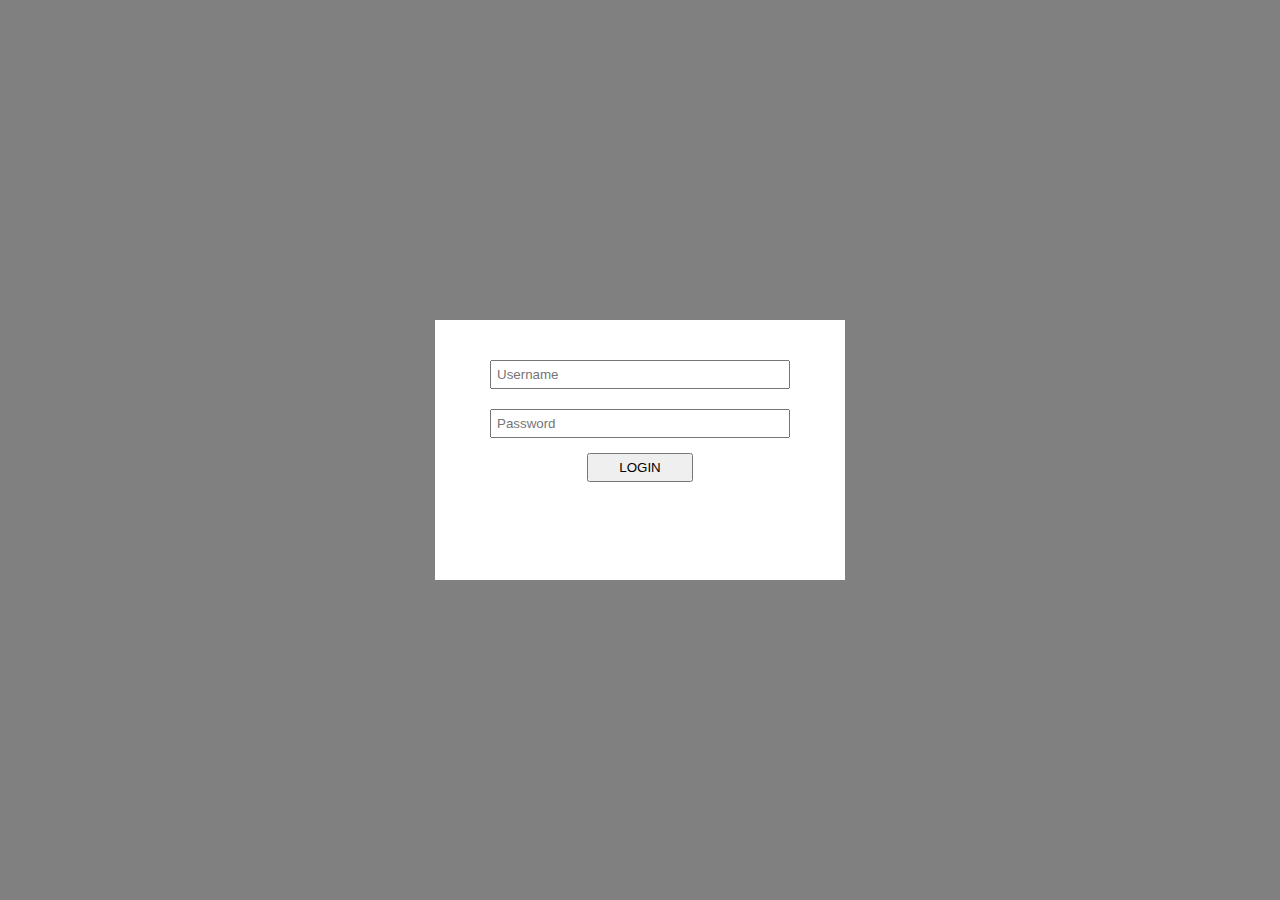
<file: TenderfootApp/wwwroot/index.html>
﻿<html>
<head>
    <meta charset="utf-8" />
    <meta name="viewport" content="width=device-width, initial-scale=1.0" />
    <title>Ether Wallet v1.0.0</title>
    <link rel="stylesheet" href="css/site.css" />
    <link rel="stylesheet" href="css/modal.css" />
    <link rel="stylesheet" href="css/pages/login.css" />
    <script src="js/libraries/jquery-3.3.1.min.js"></script>
    <script src="js/libraries/vue.min.js"></script>
    <script src="js/config.js"></script>
    <script src="js/site.js"></script>
    <script src="js/modal.js"></script>
</head>
<body>
    <div id="header"></div>
    <div id="container">
        <div id="loginForm">
            <center>
                <input type="text" v-model="username" placeholder="Username" style="width:300px;"><br>
                <input type="password" v-model="password" placeholder="Password" style="width:300px;"><br>
                <button v-on:click="Login">LOGIN</button>
            </center>
        </div>
    </div>
    <div id="modalShadow" class="unshow"></div>
    <div id="invalidLogin" class="modal unshow" style="width:400px;height:200px;">
        <center>
            <div style="margin-top:70px;">Invalid username of password.</div>
            <button onclick="HideModal('invalidLogin')">Close</button>
        </center>
    </div>
    <div id="footer"></div>
    <script src="js/pages/login.js"></script>
</body>
</html>
</file>
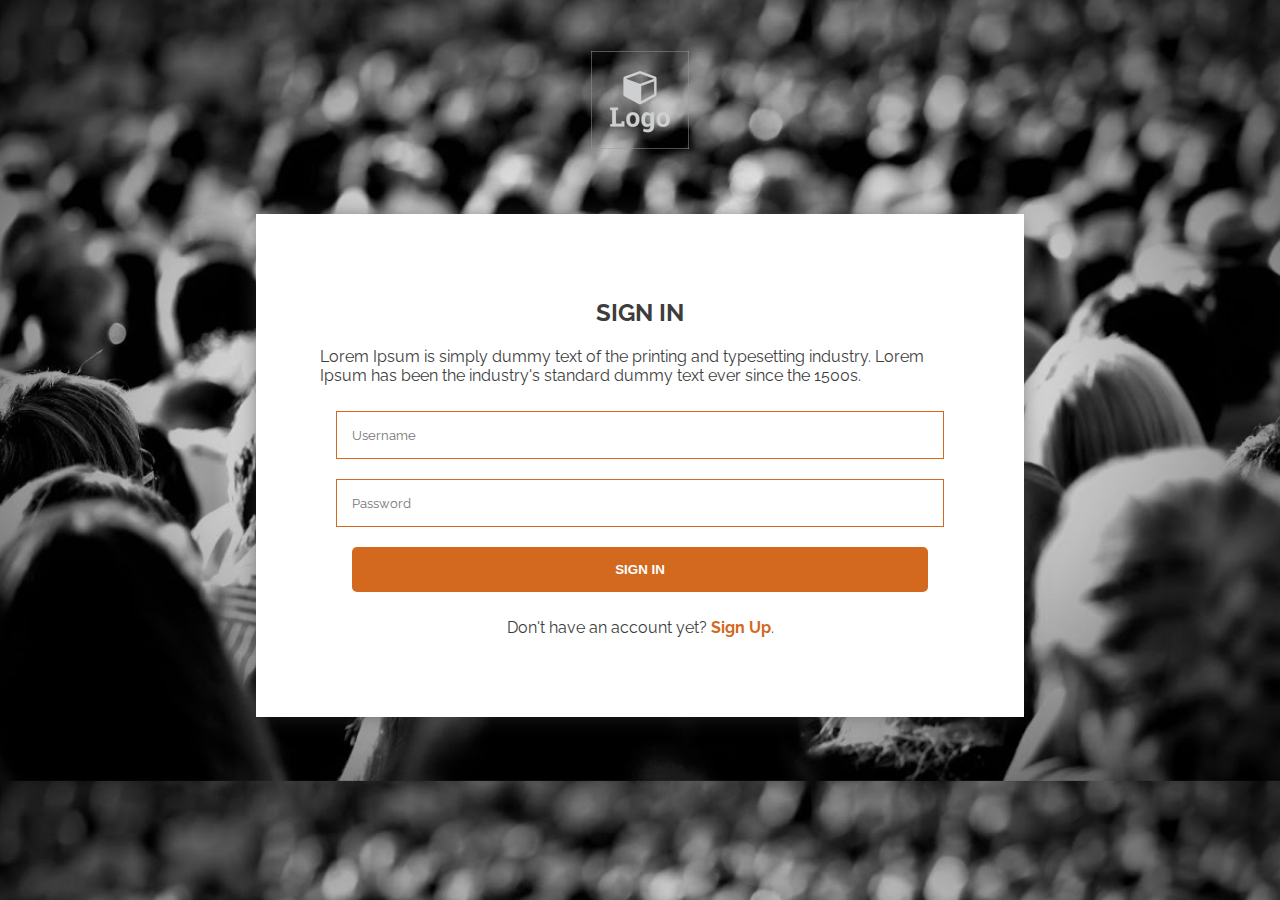
<file: PrayerForums/wwwroot/signin.html>
﻿<!DOCTYPE html>
<html>
<head>
    <meta charset="utf-8" />
    <meta http-equiv="X-UA-Compatible" content="IE=edge">
    <meta name="description" content="Send your prayer requests, share your testimonies, spread the word of God." />
    <title>Sign In</title>
    <meta name="viewport" content="width=device-width, initial-scale=1">
    <link rel="stylesheet" type="text/css" media="screen" href="css/common/site.css" />
    <link rel="stylesheet" type="text/css" media="screen" href="css/common/modal.css" />
    <link rel="stylesheet" type="text/css" media="screen" href="css/signup.css" />
    <script src="js/lib/jquery-3.3.1.js"></script>
    <script src="js/lib/vue.js"></script>
    <script src="js/common/site.js"></script>
    <script src="js/common/modal.js"></script>
</head>
<body>
    <center>
        <div id="logo"></div>
        <div id="signIn">
            <h2>SIGN IN</h2>
            <p style="text-align: left;">Lorem Ipsum is simply dummy text of the printing and typesetting industry. Lorem Ipsum has been the industry's standard dummy text ever since the 1500s.</p>
            <input v-model="username" type="text" placeholder="Username" />
            <input v-model="password" type="password" placeholder="Password" />
            <button v-on:click="Login()">SIGN IN</button>
            <p>Don't have an account yet? <a href="signup.html">Sign Up</a>.</p>
            <div id="modalMessage" class="modal unshow" style="width:300px;bottom:inherit;padding:5%">
                <p v-html="messages"></p>
                <button onclick="HideModal()">Close</button>
            </div>
        </div>
    </center>
    <div id="modalShadow" class="unshow"></div>
    <div id="indexModal" class="modal unshow" style="width:400px;height:200px;">
        <center>
            <button onclick="HideModal('indexModal')">Close</button>
        </center>
    </div>
    <div id="modalShadow" class="unshow"></div>
    <div id="modalLoading" class="modal unshow"></div>
    <script src="js/signin.js"></script>
</body>
</html>
</file>
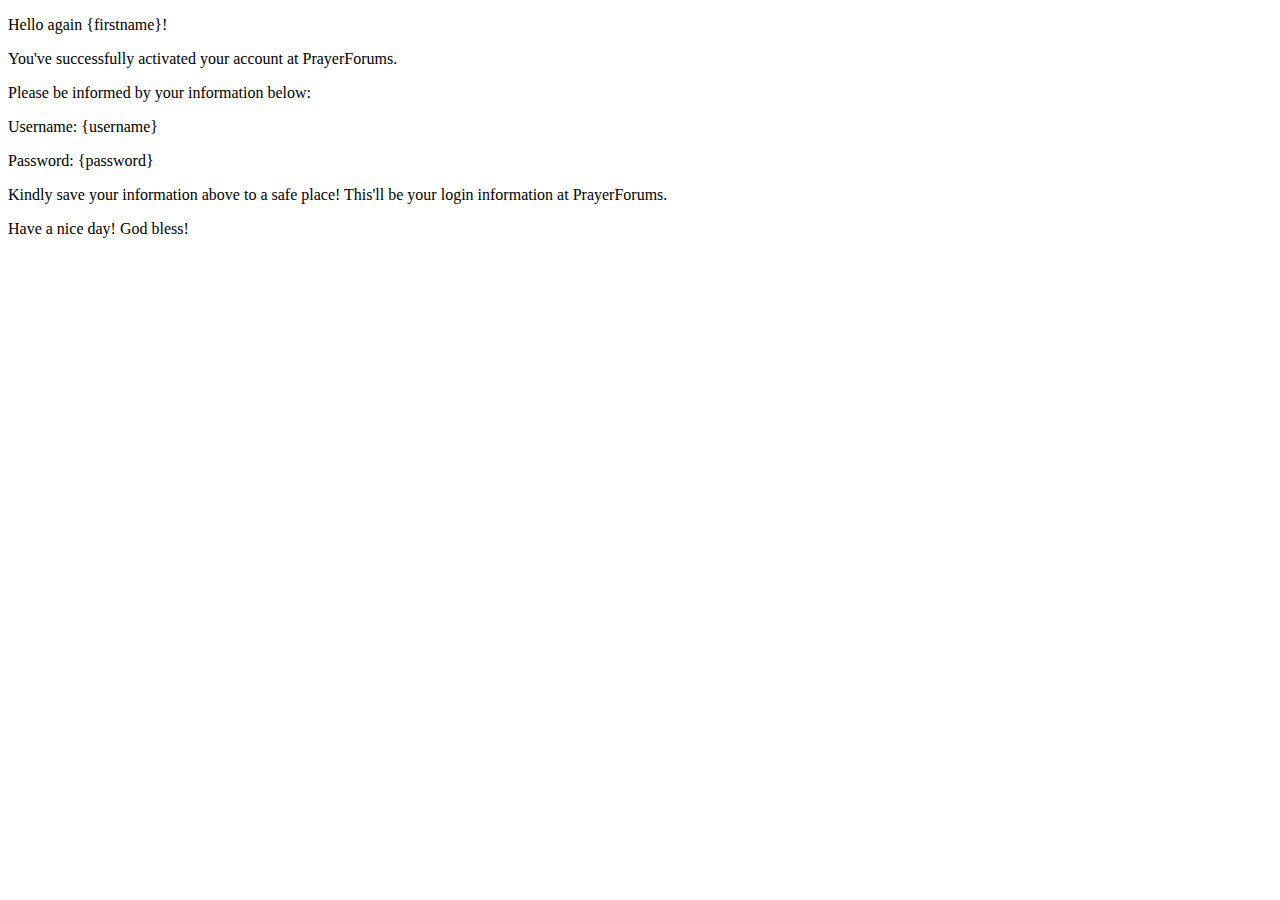
<file: PrayerForums/Resources/Emails/MemberActivated.html>
﻿<!DOCTYPE html>
<html>
<head>
    <meta charset="utf-8" />
    <title>You are now an official member!</title>
</head>
<body>
    <p>Hello again {firstname}!</p>
    <p>You've successfully activated your account at PrayerForums.</p>
    <p>Please be informed by your information below:</p>
    <p>Username: {username}</p>
    <p>Password: {password}</p>
    <p>Kindly save your information above to a safe place! This'll be your login information at PrayerForums.</p>
    <p>Have a nice day! God bless!</p>
</body>
</html>
</file>
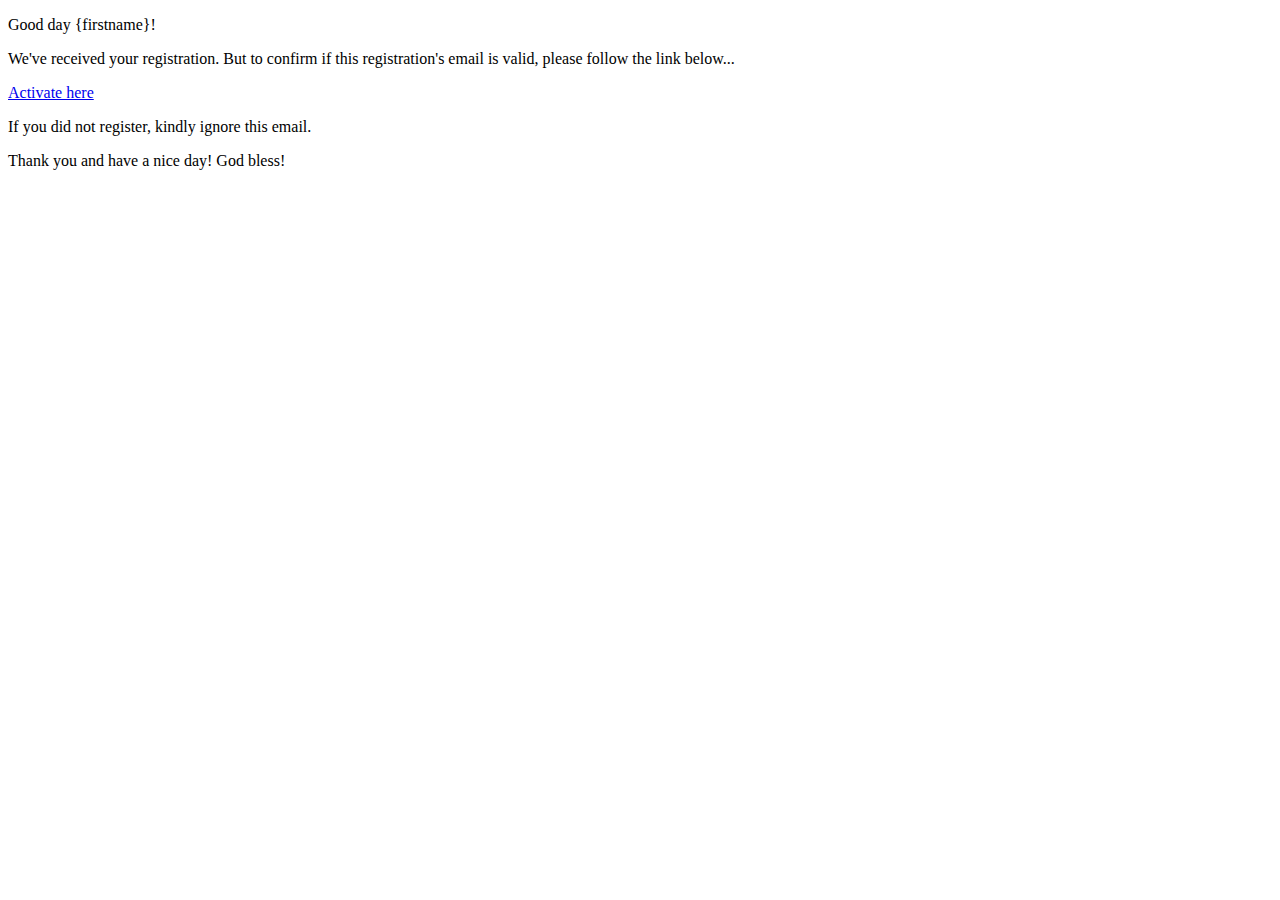
<file: PrayerForums/Resources/Emails/MemberRegister.html>
﻿<!DOCTYPE html>
<html>
<head>
    <meta charset="utf-8" />
    <title>Thank you for registering, {firstname}!</title>
</head>
<body>
    <p>Good day {firstname}!</p>
    <p>We've received your registration. But to confirm if this registration's email is valid, please follow the link below...</p>
    <p><a href="{url}/signin.html?key={activation_key}">Activate here</a></p>
    <p>If you did not register, kindly ignore this email.</p>
    <p>Thank you and have a nice day! God bless!</p>
</body>
</html>
</file>
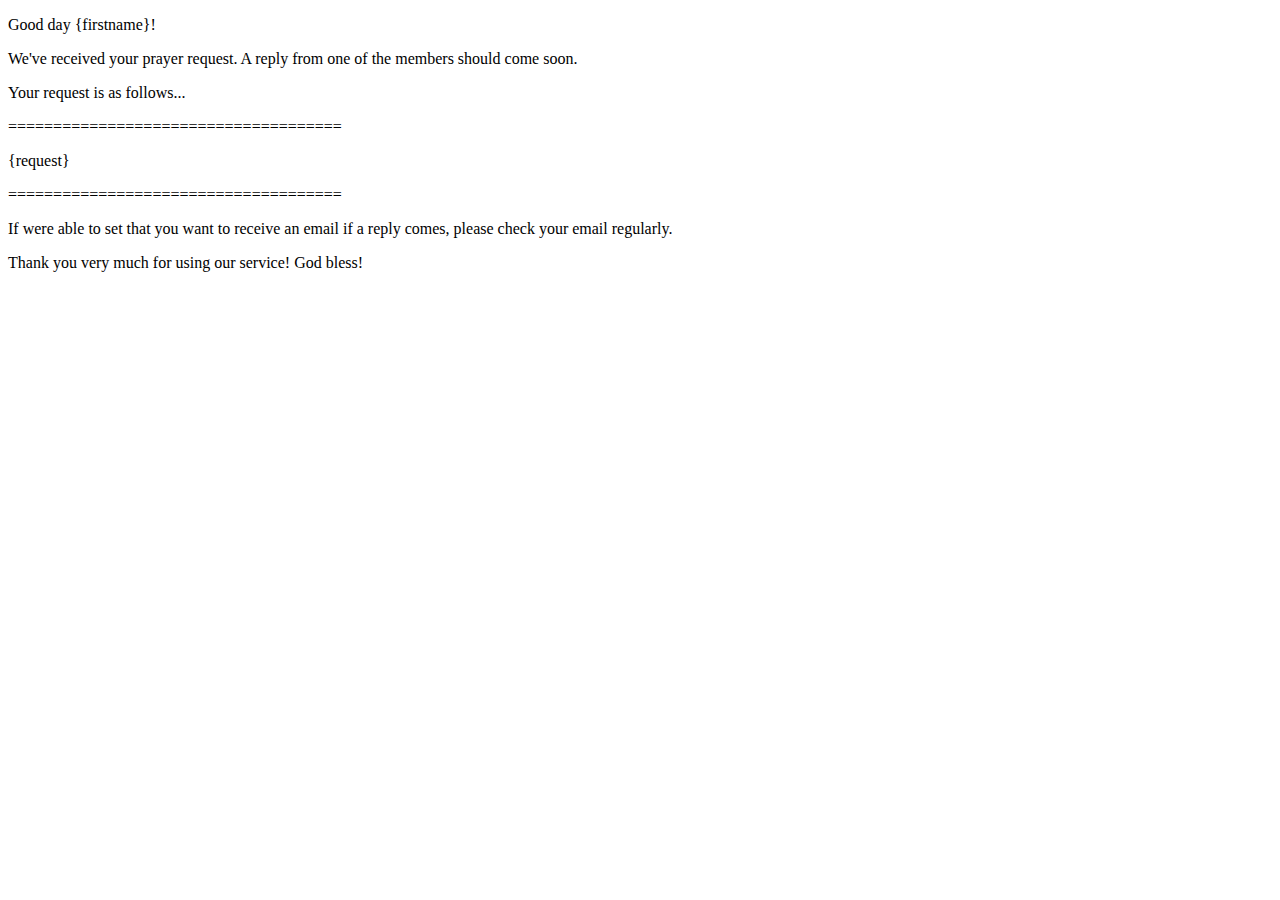
<file: PrayerForums/Resources/Emails/NewPrayerRequest.html>
﻿<!DOCTYPE html>
<html>
<head>
    <meta charset="utf-8" />
    <title>We've received your prayer request, {firstname}!</title>
</head>
<body>
    <p>Good day {firstname}!</p>
    <p>We've received your prayer request. A reply from one of the members should come soon.</p>
    <p>Your request is as follows...</p>
    <p>=====================================</p>
    <p>{request}</p>
    <p>=====================================</p>
    <p>If were able to set that you want to receive an email if a reply comes, please check your email regularly.</p>
    <p>Thank you very much for using our service! God bless!</p>
</body>
</html>
</file>
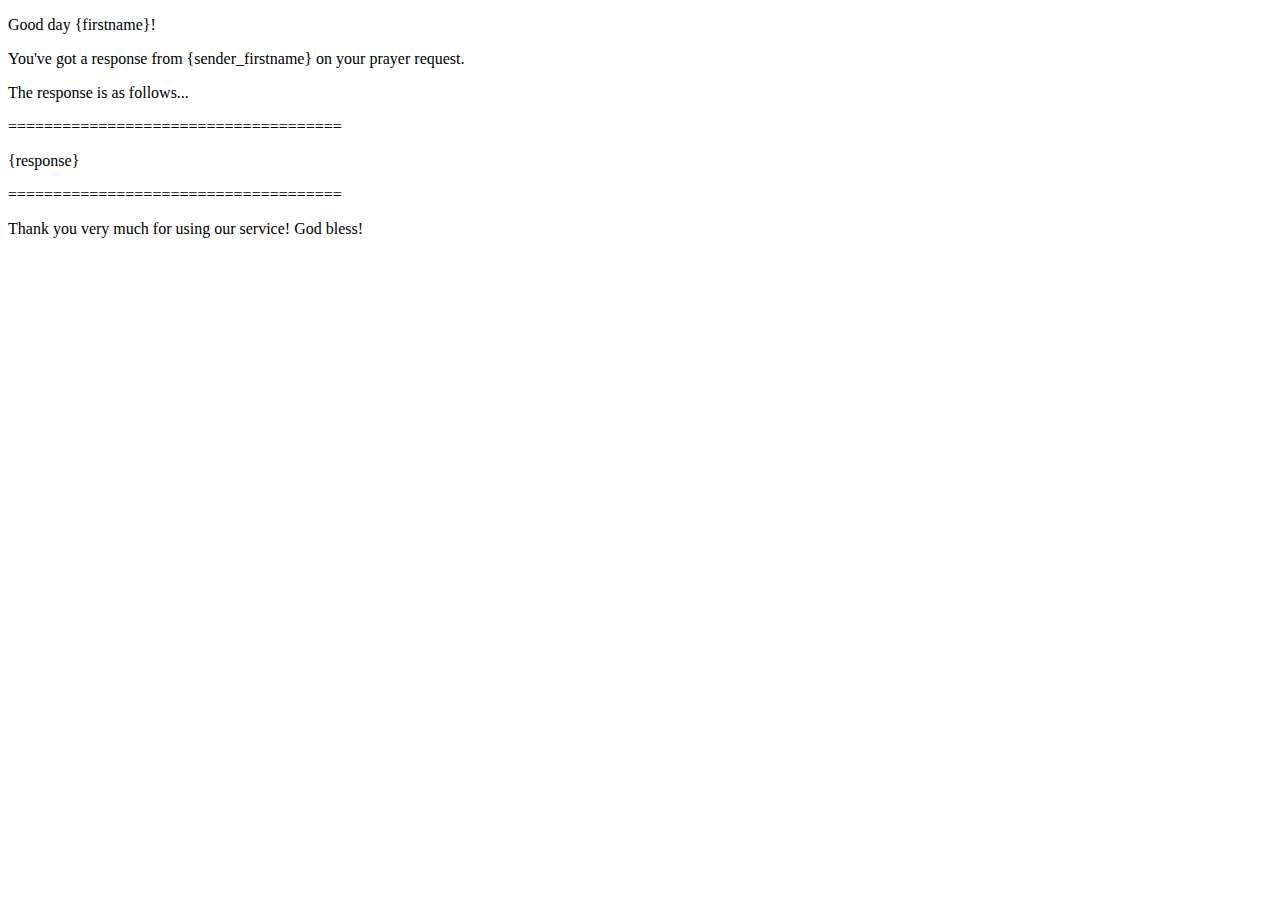
<file: PrayerForums/Resources/Emails/NewPrayerResponse.html>
﻿<!DOCTYPE html>
<html>
<head>
    <meta charset="utf-8" />
    <title>You've got a response to your prayer request, {firstname}!</title>
</head>
<body>
    <p>Good day {firstname}!</p>
    <p>You've got a response from {sender_firstname} on your prayer request.</p>
    <p>The response is as follows...</p>
    <p>=====================================</p>
    <p>{response}</p>
    <p>=====================================</p>
    <p>Thank you very much for using our service! God bless!</p>
</body>
</html>
</file>
<file: TenderfootApp/wwwroot/css/site.css>
a {
    text-decoration: none;
}

html {
    font-family: 'Courier New', Courier, monospace;
}

button {
    padding-left: 30px;
    padding-right: 30px;
    padding-top: 5px;
    padding-bottom: 5px;
    margin-top: 5px;
    margin-bottom: 5px;
}

body {
    background-color: gray;
    margin: auto;
}

input {
    padding: 5px;
    margin: 10px;
}
</file>
<file: TenderfootApp/wwwroot/css/modal.css>
#modalShadow {
    background-color: #000000;
    opacity: 0.8;
    width: 100%;
    height: 100%;
    position: fixed;
    left: 0;
    top: 0;
    z-index: 998;
}

.modal {
    background-color: #ffffff;
    box-shadow: 0px 0px 15px 1px #000000;
    margin: auto;
    position: fixed;
    top:0;
    bottom: 0;
    left: 0;
    right: 0;
    z-index: 999;
}

.unshow {
    display: none;
}
</file>
<file: TenderfootApp/wwwroot/css/pages/login.css>
#loginForm {
    background-color: white;
    margin: auto;
    position: fixed;
    top:0;
    bottom: 0;
    left: 0;
    right: 0;
    width: 350px;
    height: 200px;
    padding: 30px;
}
</file>
<file: PrayerForums/wwwroot/css/common/site.css>
@import url('https://fonts.googleapis.com/css?family=Raleway');
@import url('https://fonts.googleapis.com/css?family=Bowlby+One+SC');

a {
    text-decoration: none;
}

html {
    font-family: 'Raleway', sans-serif;
    color: #3d3d3d;
}

body {
    margin: auto;
}

input, textarea {
    background-color: transparent;
    border: 1px solid;
    border-color: #d2691e;
    font-family: 'Raleway', sans-serif;
    padding: 15px;
    margin: 10px 0px;
    width: 100%;
    resize: none;
}

    input[type=radio], input[type=checkbox] {
        width: inherit!important;
        margin-right: 10px;
    }

button {
    background-color: #d2691e;
    border-radius: 5px;
    border: none;
    color: #ffffff;
    padding: 15px 40px;
    font-weight: bold;
    text-align: center;
    display: inline-block;
    cursor: pointer;
    transition: 0.3s;
}

    button:hover {
        /*background: linear-gradient(#808080, #606060);*/
        background-color: #7a3d12;
    }

header {
    background-color: #140909;
    opacity: 0.95;
    position: fixed;
    top: 0;
    width: 100%;
    padding: 5px;
    z-index: 999;
}

    header div {
        background-image: url('../../images/logo.png');
        background-position: center;
        background-size: cover;
        height: 75px;
        width: 75px;
        float: left;
    }

    header nav {
        float: right;
        padding: 30px;
    }

        header nav a {
            color: #ffffff;
            top: 0;
            padding: 20px 20px;
            transition: 0.3s;
        }

            header nav a:hover {
                color: #d2691e;
            }

hr {
    border: none;
    height: 1px;
    color: #dddddd;
    background-color: #dddddd;
}

footer {
    background-color: #ededed;
}

    footer h2 {
        color: #d2691e;
    }

    footer .event {
        border-radius: 3px;
        padding: 10px 30px;
        background-color: #140909;
        color: #ffffff;
        margin: 10px 0px;
        width: 50%;
        text-overflow: ellipsis;
        white-space: nowrap;
        overflow: hidden;
        text-align: left;
        cursor: pointer;
        transition: 0.3s;
    }

        footer .event span {
            font-size: 10px;
            color: #d2691e;
        }

    footer .event:hover {
        transform: scale(1.05);
    }

    footer #footerContent {
        padding: 5%;
    }

    footer #credits {
        background-color: #140909;
        color: #ffffff;
        text-align: center;
        padding: 3px;
        font-size: 12px;

    }

#header {
    height: 89px;
}

.row:after {
    content: "";
    display: table;
    clear: both;
}

.column {
    float: left;
    width: 30%;
    padding: 1%;
    height: 300px;
}

table {
    margin: 20px;
    border-collapse: collapse;
    width: 95%;
    box-shadow: 0px 0px 25px -8px;
}

    table td, table th {
        border: 1px solid #dddddd;
        padding: 8px;
    }

    table tr:hover {
        background-color: #cdcdcd;
        cursor: pointer;
    }

    table th {
        padding-top: 12px;
        padding-bottom: 12px;
        text-align: left;
        background-color: #114859;
        color: white;
    }

    table span {
        display: block;
        font-size: 12px;
        margin: 5px;
        color: #808080;
    }

    table .button {
        background-color: #d2691e;
        color: #ffffff;
        padding: 15px 40px;
        font-weight: bold;
        text-align: center;
        cursor: pointer;
        transition: 0.3s;
    }

        table .button:hover {
            background-color: #7a3d12;
        }

@media screen and (max-width: 1024px) {
    header {
        position: absolute;
    }

        header nav {
            padding: 0px;
            right: 20px;
            text-align: right;
            position: absolute;
        }

            header nav a {
                padding: 0px;
                display: block;
            }

    .column {
        float: none;
        width: 100%;
        margin-bottom: 30px;
    }

    input {
        width: 70%;
    }
}
</file>
<file: PrayerForums/wwwroot/css/common/modal.css>
#modalShadow {
    background-color: #000000;
    opacity: 0.8;
    width: 100%;
    height: 100%;
    position: fixed;
    left: 0;
    top: 0;
    z-index: 1000 !important;
}

#modalLoading {
    background: url('../../images/loading.gif');
    background-size: cover;
    box-shadow: none;
    width: 100px;
    height: 100px;
    z-index: 1100 !important;
}

.modal {
    background-color: #ffffff;
    box-shadow: 0px 0px 15px 1px #000000;
    margin: auto;
    position: fixed;
    top: 0;
    bottom: 0;
    left: 0;
    right: 0;
    z-index: 1200 !important;
}

.unshow {
    display: none;
}
</file>
<file: PrayerForums/wwwroot/css/signup.css>
﻿body {
    background-image: url('../images/signup.jpg');
    background-position: center;
    background-size: cover;
}

#signUp, 
#signIn {
    background-color: #ffffff;
    position: relative;
    width: 50%;
    padding: 5%;
    margin: 5%;
    box-shadow: 0px 0px 25px -8px;
}

    #signUp input, 
    #signIn input {
        width: 90%;
    }

    #signUp button, 
    #signIn button {
        margin: 10px 0px;
        width: 90%;
    }

    #signUp a, 
    #signIn a {
        font-weight: bold;
        color: #d2691e;
        transition: 0.3s;
    }

        #signUp a:hover, 
        #signIn a:hover {
            color: #7a3d12;
        }

#logo {
    background-image: url('../images/logo.png');
    background-position: center;
    background-size: cover;
    width: 100px;
    height: 100px;
    margin: 50px;
}

@media screen and (max-width: 1024px) {
    #signUp,
    #signIn {
        width: 80%;
    }
    
        #signUp input,
        #signIn input {
            width: 70%;
        }

        #signUp button,
        #signIn button {
            width: 70%;
        }
}
</file>
